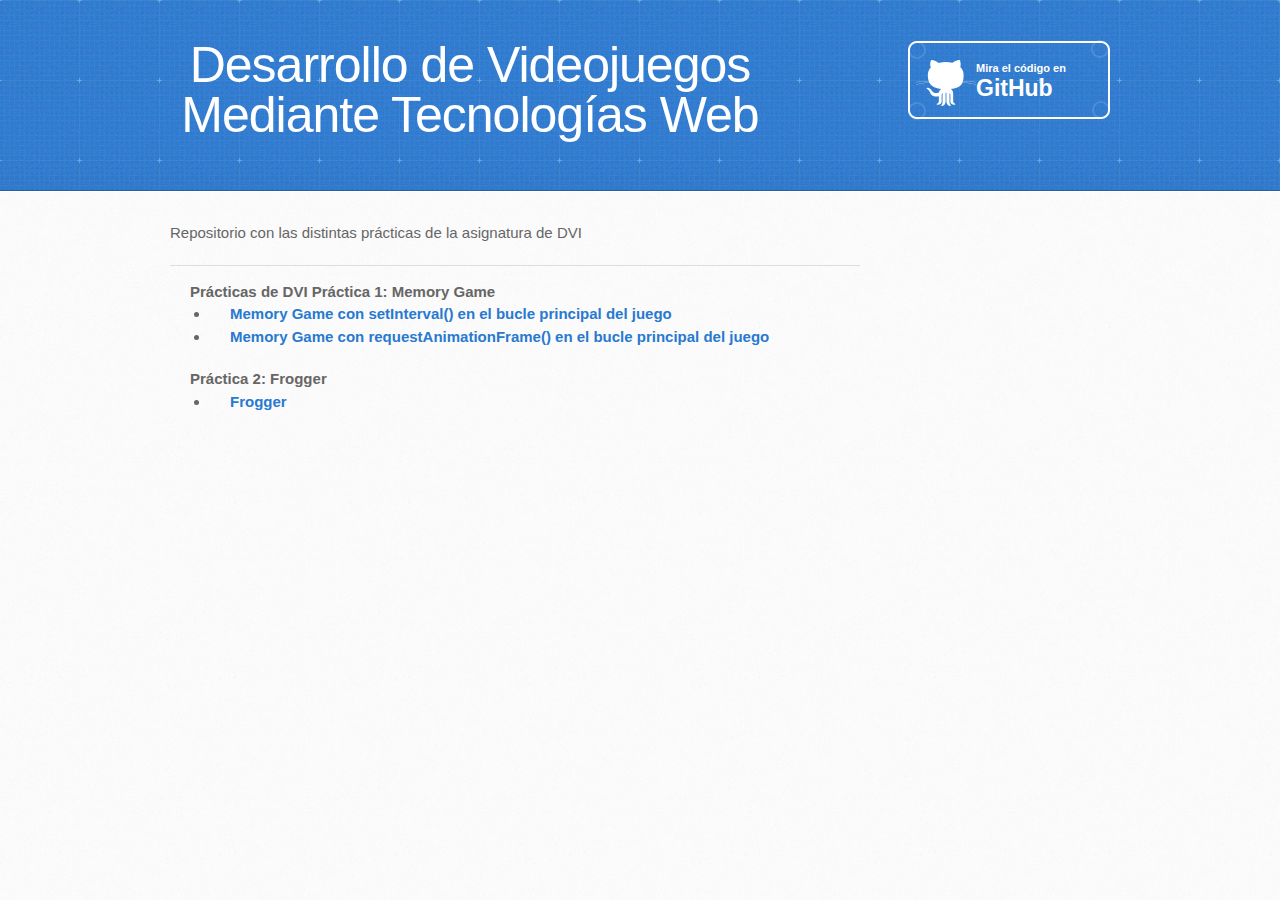
<file: index.html>
<!DOCTYPE html>
<html lang="en-us">

<head>
  <meta charset="UTF-8">
  <meta name="viewport" content="width=device-width, initial-scale=1">
  <link rel="stylesheet" type="text/css" href="assets/css/print.css" media="screen">
  <link href='https://fonts.googleapis.com/css?family=Open+Sans:400,700' rel='stylesheet' type='text/css'>
  <link rel="stylesheet" type="text/css" href="assets/css/stylesheet.css" media="screen">
  <link rel="stylesheet" type="text/css" href="assets/css/pygment_trac.css" media="screen">
  <title>Prácticas DVI - Ernesto Vivar</title>
</head>

<body>
  <header>
    <div class="inner">
      <h1>Desarrollo de Videojuegos Mediante Tecnologías Web</h1>
      <a href="https://github.com/evivar/Practicas_DVI" class="button">
        <small>Mira el código en</small>
        GitHub
      </a>
    </div>
  </header>
  <div id="content-wrapper">
    <div class="inner clearfix">
      <section id="main-content">
        <div id="home">
          <p> Repositorio con las distintas prácticas de la asignatura de DVI</p>
          <hr>
          <ul class="posts">
            <b>Prácticas de DVI</b>
            <b>Práctica 1: Memory Game</b>
            <ul>
              <li>
                <a href="MemoryGame%20setInterval/index.html">
                  Memory Game con setInterval() en el bucle principal del juego
                </a>
              </li>
              <li>
                <a href="MemoryGame/index.html">
                  Memory Game con requestAnimationFrame() en el bucle principal del juego
                </a>
              </li>
            </ul>
            <b>Práctica 2: Frogger</b>
            <ul>
              <li>
                <a href="Frogger/index.html">
                  Frogger
                </a>
              </li>
            </ul>
          </ul>
        </div>
      </section>
    </div>
  </div>
</body>

</html>
</file>
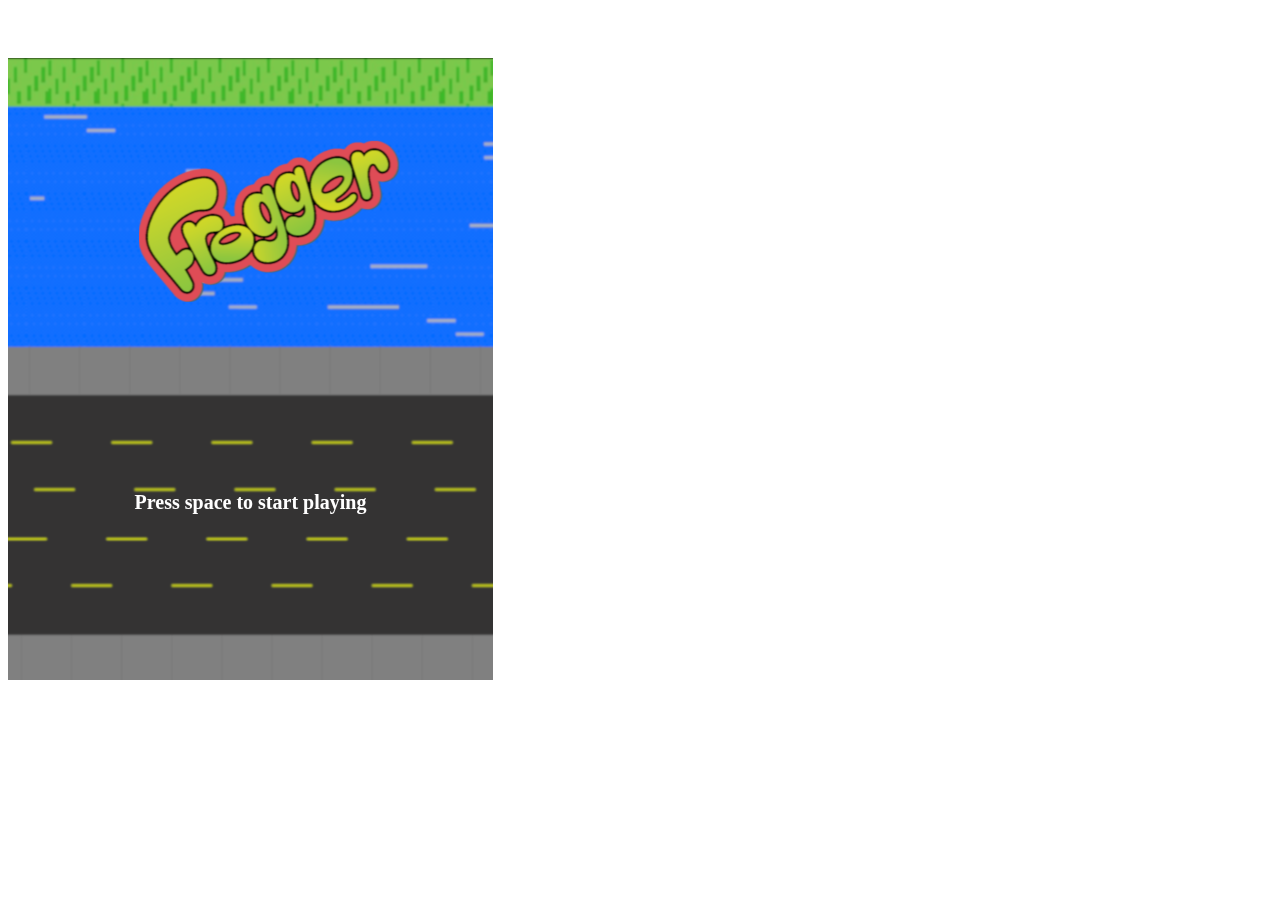
<file: Frogger/index.html>
<!DOCTYPE HTML>
<html lang="es-es">

<head>
    <meta charset="UTF-8" />
    <title>Frogger</title>
    <link rel="stylesheet" href="base.css" type="text/css" />
    <meta name="author" contente="Ernesto Vivar Laviña y Victor Gómez Jareño">
</head>

<body>
    <div>
        <div id='container'>
            <canvas id='game' width='485' height='622'></canvas>
        </div>
    </div>
    <!-- Spawner de enemigos -->
    <script src='spawner.js'></script>
    <!-- Mecanicas del juego -->
    <script src='engine.js'></script>
    <!-- Entidades del juego -->
    <script src='entities.js'></script>
    <!-- Desarrollo del juego -->
    <script src='game.js'></script>
    <!-- Niveles del juego(No se si se tienen que hacer) -->
    <script src='levels.js'></script>
</body>

</html>
</file>
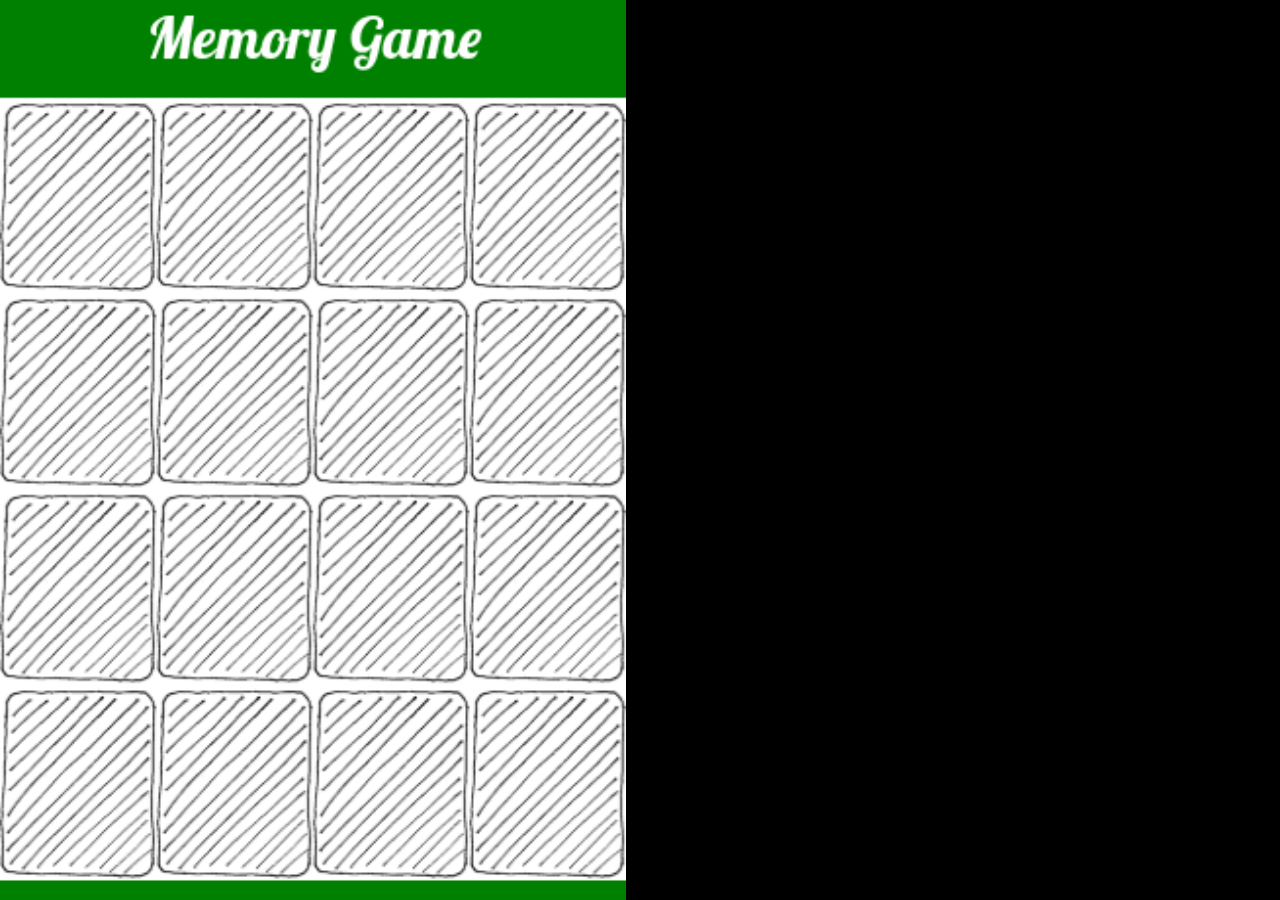
<file: MemoryGame setInterval/index.html>
<!DOCTYPE html">
<html>

<head>
	<meta http-equiv="Content-Type" content="text/html; charset=UTF-8" />

	<!-- He tocado el index cambiando lo de la fuente porque si no, me daba un error al cargar la pagina:
			Mixed Content: The page at 'https://evivar.github.io/Practicas_DVI/MemoryGame%20setInterval/index.html'
			was loaded over HTTPS, but requested an insecure stylesheet 'http://fonts.googleapis.com/css?family=Lobster'.
			This request has been blocked; the content must be served over HTTPS.
			Y dejandolo así no da ningun error
		-->
	<link href="https://fonts.googleapis.com/css?family=Lobster" rel="stylesheet">
	<title>DVI: Práctica 1</title>
	<meta name="apple-mobile-web-app-capable" content="yes" />
	<meta name="apple-mobile-web-app-status-bar-style" content="black" />
	<link rel="apple-touch-icon" sizes="57x57" href="apple-touch-icon-57x57.png" />
	<link rel="apple-touch-icon" sizes="114x114" href="apple-touch-icon-114x114.png" />
	<link rel="apple-touch-startup-image" href="apple-touch-splash.png" />
	<meta name="viewport" content="width=device-width, maximum-scale=1.0, initial-scale=1.0, user-scalable=no" />
	<link rel="stylesheet" href="css/practica1.css" />
</head>

<body>

	<div id="gamecontainer" class="fullscreen"></div>
	<script src="src/auxiliar.js"></script>
	<script src="src/practica1.js"></script>

	<!-- Para forzar la carga de las fuentes y que se puedan usar en el canvas  -->
	<script type="text/javascript">
		WebFontConfig = {
			google: {
				families: ['Lobster']
			},
			active: function () {
				start();
			}
		};
	</script>


</body>

</html>
</file>
<file: assets/css/print.css>
html, body, div, span, applet, object, iframe,
h1, h2, h3, h4, h5, h6, p, blockquote, pre,
a, abbr, acronym, address, big, cite, code,
del, dfn, em, img, ins, kbd, q, s, samp,
small, strike, strong, sub, sup, tt, var,
b, u, i, center,
dl, dt, dd, ol, ul, li,
fieldset, form, label, legend,
table, caption, tbody, tfoot, thead, tr, th, td,
article, aside, canvas, details, embed,
figure, figcaption, footer, header, hgroup,
menu, nav, output, ruby, section, summary,
time, mark, audio, video {
  padding: 0;
  margin: 0;
  font: inherit;
  font-size: 100%;
  vertical-align: baseline;
  border: 0;
}
/* HTML5 display-role reset for older browsers */
article, aside, details, figcaption, figure,
footer, header, hgroup, menu, nav, section {
  display: block;
}
body {
  line-height: 1;
}
ol, ul {
  list-style: none;
}
blockquote, q {
  quotes: none;
}
blockquote:before, blockquote:after,
q:before, q:after {
  content: '';
  content: none;
}
table {
  border-spacing: 0;
  border-collapse: collapse;
}
body {
  font-family: 'Helvetica Neue', Helvetica, Arial, serif;
  font-size: 13px;
  line-height: 1.5;
  color: #000;
}

a {
  font-weight: bold;
  color: #d5000d;
}

header {
  padding-top: 35px;
  padding-bottom: 10px;
}

header h1 {
  font-size: 48px;
  font-weight: bold;
  line-height: 1.2;
  color: #303030;
  letter-spacing: -1px;
}

header h2 {
  font-size: 24px;
  font-weight: normal;
  line-height: 1.3;
  color: #aaa;
  letter-spacing: -1px;
}
#downloads {
  display: none;
}
#main_content {
  padding-top: 20px;
}

code, pre {
  margin-bottom: 30px;
  font-family: Monaco, "Bitstream Vera Sans Mono", "Lucida Console", Terminal;
  font-size: 12px;
  color: #222;
}

code {
  padding: 0 3px;
}

pre {
  padding: 20px;
  overflow: auto;
  border: solid 1px #ddd;
}
pre code {
  padding: 0;
}

ul, ol, dl {
  margin-bottom: 20px;
}


/* COMMON STYLES */

table {
  width: 100%;
  border: 1px solid #ebebeb;
}

th {
  font-weight: 500;
}

td {
  font-weight: 300;
}

form {
  padding: 20px;
  background: #f2f2f2;

}


/* GENERAL ELEMENT TYPE STYLES */

h1 {
  font-size: 2.8em;
}

h2 {
  margin-bottom: 8px;
  font-size: 22px;
  font-weight: bold;
  color: #303030;
}

h3 {
  margin-bottom: 8px;
  font-size: 18px;
  font-weight: bold;
  color: #d5000d;
}

h4 {
  font-size: 16px;
  font-weight: bold;
  color: #303030;
}

h5 {
  font-size: 1em;
  color: #303030;
}

h6 {
  font-size: .8em;
  color: #303030;
}

p {
  margin-bottom: 20px;
  font-weight: 300;
}

a {
  text-decoration: none;
}

p a {
  font-weight: 400;
}

blockquote {
  padding: 0 0 0 30px;
  margin-bottom: 20px;
  font-size: 1.6em;
  border-left: 10px solid #e9e9e9;
}

ul li {
  padding-left: 20px;
  list-style-position: inside;
  list-style: disc;
}

ol li {
  padding-left: 3px;
  list-style-position: inside;
  list-style: decimal;
}

dl dd {
  font-style: italic;
  font-weight: 100;
}

footer {
  padding-top: 20px;
  padding-bottom: 30px;
  margin-top: 40px;
  font-size: 13px;
  color: #aaa;
}

footer a {
  color: #666;
}

/* MISC */
.clearfix:after {
  display: block;
  height: 0;
  clear: both;
  visibility: hidden;
  content: '.';
}

.clearfix {display: inline-block;}
* html .clearfix {height: 1%;}
.clearfix {display: block;}
</file>
<file: assets/css/pygment_trac.css>
.highlight  { background: #ffffff; }
.highlight .c { color: #999988; font-style: italic } /* Comment */
.highlight .err { color: #a61717; background-color: #e3d2d2 } /* Error */
.highlight .k { font-weight: bold } /* Keyword */
.highlight .o { font-weight: bold } /* Operator */
.highlight .cm { color: #999988; font-style: italic } /* Comment.Multiline */
.highlight .cp { color: #999999; font-weight: bold } /* Comment.Preproc */
.highlight .c1 { color: #999988; font-style: italic } /* Comment.Single */
.highlight .cs { color: #999999; font-weight: bold; font-style: italic } /* Comment.Special */
.highlight .gd { color: #000000; background-color: #ffdddd } /* Generic.Deleted */
.highlight .gd .x { color: #000000; background-color: #ffaaaa } /* Generic.Deleted.Specific */
.highlight .ge { font-style: italic } /* Generic.Emph */
.highlight .gr { color: #aa0000 } /* Generic.Error */
.highlight .gh { color: #999999 } /* Generic.Heading */
.highlight .gi { color: #000000; background-color: #ddffdd } /* Generic.Inserted */
.highlight .gi .x { color: #000000; background-color: #aaffaa } /* Generic.Inserted.Specific */
.highlight .go { color: #888888 } /* Generic.Output */
.highlight .gp { color: #555555 } /* Generic.Prompt */
.highlight .gs { font-weight: bold } /* Generic.Strong */
.highlight .gu { color: #800080; font-weight: bold; } /* Generic.Subheading */
.highlight .gt { color: #aa0000 } /* Generic.Traceback */
.highlight .kc { font-weight: bold } /* Keyword.Constant */
.highlight .kd { font-weight: bold } /* Keyword.Declaration */
.highlight .kn { font-weight: bold } /* Keyword.Namespace */
.highlight .kp { font-weight: bold } /* Keyword.Pseudo */
.highlight .kr { font-weight: bold } /* Keyword.Reserved */
.highlight .kt { color: #445588; font-weight: bold } /* Keyword.Type */
.highlight .m { color: #009999 } /* Literal.Number */
.highlight .s { color: #d14 } /* Literal.String */
.highlight .na { color: #008080 } /* Name.Attribute */
.highlight .nb { color: #0086B3 } /* Name.Builtin */
.highlight .nc { color: #445588; font-weight: bold } /* Name.Class */
.highlight .no { color: #008080 } /* Name.Constant */
.highlight .ni { color: #800080 } /* Name.Entity */
.highlight .ne { color: #990000; font-weight: bold } /* Name.Exception */
.highlight .nf { color: #990000; font-weight: bold } /* Name.Function */
.highlight .nn { color: #555555 } /* Name.Namespace */
.highlight .nt { color: #000080 } /* Name.Tag */
.highlight .nv { color: #008080 } /* Name.Variable */
.highlight .ow { font-weight: bold } /* Operator.Word */
.highlight .w { color: #bbbbbb } /* Text.Whitespace */
.highlight .mf { color: #009999 } /* Literal.Number.Float */
.highlight .mh { color: #009999 } /* Literal.Number.Hex */
.highlight .mi { color: #009999 } /* Literal.Number.Integer */
.highlight .mo { color: #009999 } /* Literal.Number.Oct */
.highlight .sb { color: #d14 } /* Literal.String.Backtick */
.highlight .sc { color: #d14 } /* Literal.String.Char */
.highlight .sd { color: #d14 } /* Literal.String.Doc */
.highlight .s2 { color: #d14 } /* Literal.String.Double */
.highlight .se { color: #d14 } /* Literal.String.Escape */
.highlight .sh { color: #d14 } /* Literal.String.Heredoc */
.highlight .si { color: #d14 } /* Literal.String.Interpol */
.highlight .sx { color: #d14 } /* Literal.String.Other */
.highlight .sr { color: #009926 } /* Literal.String.Regex */
.highlight .s1 { color: #d14 } /* Literal.String.Single */
.highlight .ss { color: #990073 } /* Literal.String.Symbol */
.highlight .bp { color: #999999 } /* Name.Builtin.Pseudo */
.highlight .vc { color: #008080 } /* Name.Variable.Class */
.highlight .vg { color: #008080 } /* Name.Variable.Global */
.highlight .vi { color: #008080 } /* Name.Variable.Instance */
.highlight .il { color: #009999 } /* Literal.Number.Integer.Long */

.type-csharp .highlight .k { color: #0000FF }
.type-csharp .highlight .kt { color: #0000FF }
.type-csharp .highlight .nf { color: #000000; font-weight: normal }
.type-csharp .highlight .nc { color: #2B91AF }
.type-csharp .highlight .nn { color: #000000 }
.type-csharp .highlight .s { color: #A31515 }
.type-csharp .highlight .sc { color: #A31515 }
</file>
<file: Frogger/base.css>
#container {
    padding-top: 50px;
    margin: 0 auto;
    width: 485px;
    float: left;
}

#left{
    float: left;
    width: 300px;
    margin: 50px;
}

/* Give canvas a background */
canvas {
    background-color: black;
}

a {
    text-decoration: none;
    color: black;
}
</file>
<file: MemoryGame setInterval/css/practica1.css>
.fullscreen {
	position: absolute;
	top: 0;
	left: 0;
	display: block;
	padding: 0;
	border: 0;
	margin: 0;
	overflow: hidden;
	width: 100%;
	height: 100%;
	background-color: black;
	color: white;
}

.canvas {
	position: absolute;
	top: 0;
	left: 0;
	display: block;
	padding: 0;
	border: 0;
	margin: 0;
	overflow: hidden;
	height: 100%;
	width: auto;
	background-color: green;
	-webkit-tap-highlight-color: rgba(0, 0, 0, 0);
}
</file>
<file: assets/css/stylesheet.css>
/*! normalize.css v3.0.2 | MIT License | git.io/normalize */

/**
 * 1. Set default font family to sans-serif.
 * 2. Prevent iOS text size adjust after orientation change, without disabling
 *    user zoom.
 */

html {
  font-family: sans-serif; /* 1 */
  -webkit-text-size-adjust: 100%; /* 2 */
  -ms-text-size-adjust: 100%; /* 2 */
}

/**
 * Remove default margin.
 */

body {
  margin: 0;
}

/* HTML5 display definitions
   ========================================================================== */

/**
 * Correct `block` display not defined for any HTML5 element in IE 8/9.
 * Correct `block` display not defined for `details` or `summary` in IE 10/11
 * and Firefox.
 * Correct `block` display not defined for `main` in IE 11.
 */

article,
aside,
details,
figcaption,
figure,
footer,
header,
hgroup,
main,
menu,
nav,
section,
summary {
  display: block;
}

/**
 * 1. Correct `inline-block` display not defined in IE 8/9.
 * 2. Normalize vertical alignment of `progress` in Chrome, Firefox, and Opera.
 */

audio,
canvas,
progress,
video {
  display: inline-block; /* 1 */
  vertical-align: baseline; /* 2 */
}

/**
 * Prevent modern browsers from displaying `audio` without controls.
 * Remove excess height in iOS 5 devices.
 */

audio:not([controls]) {
  display: none;
  height: 0;
}

/**
 * Address `[hidden]` styling not present in IE 8/9/10.
 * Hide the `template` element in IE 8/9/11, Safari, and Firefox < 22.
 */

[hidden],
template {
  display: none;
}

/* Links
   ========================================================================== */

/**
 * Remove the gray background color from active links in IE 10.
 */

a {
  background-color: transparent;
}

/**
 * Improve readability when focused and also mouse hovered in all browsers.
 */

a:active,
a:hover {
  outline: 0;
}

/* Text-level semantics
   ========================================================================== */

/**
 * Address styling not present in IE 8/9/10/11, Safari, and Chrome.
 */

abbr[title] {
  border-bottom: 1px dotted;
}

/**
 * Address style set to `bolder` in Firefox 4+, Safari, and Chrome.
 */

b,
strong {
  font-weight: bold;
}

/**
 * Address styling not present in Safari and Chrome.
 */

dfn {
  font-style: italic;
}

/**
 * Address variable `h1` font-size and margin within `section` and `article`
 * contexts in Firefox 4+, Safari, and Chrome.
 */

h1 {
  margin: 0.67em 0;
  font-size: 20px;
}

/**
 * Address styling not present in IE 8/9.
 */

mark {
  color: #000;
  background: #ff0;
}

/**
 * Address inconsistent and variable font size in all browsers.
 */

small {
  font-size: 80%;
}

/**
 * Prevent `sub` and `sup` affecting `line-height` in all browsers.
 */

sub,
sup {
  position: relative;
  font-size: 75%;
  line-height: 0;
  vertical-align: baseline;
}

sup {
  top: -0.5em;
}

sub {
  bottom: -0.25em;
}

/* Embedded content
   ========================================================================== */

/**
 * Remove border when inside `a` element in IE 8/9/10.
 */

img {
  border: 0;
}

/**
 * Correct overflow not hidden in IE 9/10/11.
 */

svg:not(:root) {
  overflow: hidden;
}

/* Grouping content
   ========================================================================== */

/**
 * Address margin not present in IE 8/9 and Safari.
 */

figure {
  margin: 1em 40px;
}

/**
 * Address differences between Firefox and other browsers.
 */

hr {
  height: 0;
  -moz-box-sizing: content-box;
  box-sizing: content-box;
}

/**
 * Contain overflow in all browsers.
 */

pre {
  overflow: auto;
}

/**
 * Address odd `em`-unit font size rendering in all browsers.
 */

code,
kbd,
pre,
samp {
  font-family: monospace, monospace;
  font-size: 1em;
}

/* Forms
   ========================================================================== */

/**
 * Known limitation: by default, Chrome and Safari on OS X allow very limited
 * styling of `select`, unless a `border` property is set.
 */

/**
 * 1. Correct color not being inherited.
 *    Known issue: affects color of disabled elements.
 * 2. Correct font properties not being inherited.
 * 3. Address margins set differently in Firefox 4+, Safari, and Chrome.
 */

button,
input,
optgroup,
select,
textarea {
  margin: 0; /* 3 */
  font: inherit; /* 2 */
  color: inherit; /* 1 */
}

/**
 * Address `overflow` set to `hidden` in IE 8/9/10/11.
 */

button {
  overflow: visible;
}

/**
 * Address inconsistent `text-transform` inheritance for `button` and `select`.
 * All other form control elements do not inherit `text-transform` values.
 * Correct `button` style inheritance in Firefox, IE 8/9/10/11, and Opera.
 * Correct `select` style inheritance in Firefox.
 */

button,
select {
  text-transform: none;
}

/**
 * 1. Avoid the WebKit bug in Android 4.0.* where (2) destroys native `audio`
 *    and `video` controls.
 * 2. Correct inability to style clickable `input` types in iOS.
 * 3. Improve usability and consistency of cursor style between image-type
 *    `input` and others.
 */

button,
html input[type="button"], /* 1 */
input[type="reset"],
input[type="submit"] {
  -webkit-appearance: button; /* 2 */
  cursor: pointer; /* 3 */
}

/**
 * Re-set default cursor for disabled elements.
 */

button[disabled],
html input[disabled] {
  cursor: default;
}

/**
 * Remove inner padding and border in Firefox 4+.
 */

button::-moz-focus-inner,
input::-moz-focus-inner {
  padding: 0;
  border: 0;
}

/**
 * Address Firefox 4+ setting `line-height` on `input` using `!important` in
 * the UA stylesheet.
 */

input {
  line-height: normal;
}

/**
 * It's recommended that you don't attempt to style these elements.
 * Firefox's implementation doesn't respect box-sizing, padding, or width.
 *
 * 1. Address box sizing set to `content-box` in IE 8/9/10.
 * 2. Remove excess padding in IE 8/9/10.
 */

input[type="checkbox"],
input[type="radio"] {
  box-sizing: border-box; /* 1 */
  padding: 0; /* 2 */
}

/**
 * Fix the cursor style for Chrome's increment/decrement buttons. For certain
 * `font-size` values of the `input`, it causes the cursor style of the
 * decrement button to change from `default` to `text`.
 */

input[type="number"]::-webkit-inner-spin-button,
input[type="number"]::-webkit-outer-spin-button {
  height: auto;
}

/**
 * 1. Address `appearance` set to `searchfield` in Safari and Chrome.
 * 2. Address `box-sizing` set to `border-box` in Safari and Chrome
 *    (include `-moz` to future-proof).
 */

input[type="search"] {
  -webkit-box-sizing: content-box; /* 2 */
  -moz-box-sizing: content-box;
  box-sizing: content-box;
  -webkit-appearance: textfield; /* 1 */
}

/**
 * Remove inner padding and search cancel button in Safari and Chrome on OS X.
 * Safari (but not Chrome) clips the cancel button when the search input has
 * padding (and `textfield` appearance).
 */

input[type="search"]::-webkit-search-cancel-button,
input[type="search"]::-webkit-search-decoration {
  -webkit-appearance: none;
}

/**
 * Define consistent border, margin, and padding.
 */

fieldset {
  padding: 0.35em 0.625em 0.75em;
  margin: 0 2px;
  border: 1px solid #c0c0c0;
}

/**
 * 1. Correct `color` not being inherited in IE 8/9/10/11.
 * 2. Remove padding so people aren't caught out if they zero out fieldsets.
 */

legend {
  padding: 0; /* 2 */
  border: 0; /* 1 */
}

/**
 * Remove default vertical scrollbar in IE 8/9/10/11.
 */

textarea {
  overflow: auto;
}

/**
 * Don't inherit the `font-weight` (applied by a rule above).
 * NOTE: the default cannot safely be changed in Chrome and Safari on OS X.
 */

optgroup {
  font-weight: bold;
}

/* Tables
   ========================================================================== */

/**
 * Remove most spacing between table cells.
 */

table {
  border-spacing: 0;
  border-collapse: collapse;
}

td,
th {
  padding: 0;
}

/* LAYOUT STYLES */
body {
  font-family: 'Helvetica Neue', Helvetica, Arial, serif;
  font-size: 15px;
  font-weight: 400;
  line-height: 1.5;
  color: #666;
  background: #fafafa url(../images/body-bg.jpg) 0 0 repeat;
}

p {
  margin-top: 0;
}

a {
  color: #2879d0;
}
a:hover {
  color: #2268b2;
}

header {
  padding-top: 40px;
  padding-bottom: 40px;
  font-family: 'Architects Daughter', 'Helvetica Neue', Helvetica, Arial, serif;
  background: #2e7bcf url(../images/header-bg.jpg) 0 0 repeat-x;
  border-bottom: solid 1px #275da1;
}

header h1 {
  width: 600px;
  margin-top: 0;
  margin-bottom: 0.2em;
  font-size: 50px;
  font-weight: normal;
  text-align: center;
  line-height: 1;
  color: #fff;
  letter-spacing: -1px;
}

header h2 {
  width: 540px;
  margin-top: 0;
  margin-bottom: 0;
  font-size: 26px;
  font-weight: normal;
  line-height: 1.3;
  color: #9ddcff;
  letter-spacing: 0;
}

.inner {
  position: relative;
  width: 940px;
  margin: 0 auto;
}

#content-wrapper {
  padding-top: 30px;
  border-top: solid 1px #fff;
}

#main-content {
  float: left;
  width: 690px;
}

#main-content img {
  max-width: 100%;
}

aside#sidebar {
  float: right;
  width: 200px;
  min-height: 504px;
  padding-left: 20px;
  font-size: 12px;
  line-height: 1.3;
  background: transparent url(../images/sidebar-bg.jpg) 0 0 no-repeat;
}

aside#sidebar p.repo-owner,
aside#sidebar p.repo-owner a {
  font-weight: bold;
}

#downloads {
  margin-bottom: 40px;
}

a.button {
  width: 134px;
  height: 58px;
  padding-top: 22px;
  padding-left: 68px;
  font-family: 'Architects Daughter', 'Helvetica Neue', Helvetica, Arial, serif;
  font-size: 23px;
  line-height: 1.2;
  color: #fff;
}
a.button small {
  display: block;
  font-size: 11px;
}
header a.button {
  position: absolute;
  top: 0;
  right: 0;
  background: transparent url(../images/github-button.png) 0 0 no-repeat;
}
aside a.button {
  display: block;
  width: 138px;
  padding-left: 64px;
  margin-bottom: 20px;
  font-size: 21px;
  background: transparent url(../images/download-button.png) 0 0 no-repeat;
}

code, pre {
  margin-bottom: 30px;
  font-family: Monaco, "Bitstream Vera Sans Mono", "Lucida Console", Terminal, monospace;
  font-size: 13px;
  color: #222;
}

code {
  padding: 0 3px;
  background-color: #f2f8fc;
  border: solid 1px #dbe7f3;
}

pre {
  padding: 20px;
  overflow: auto;
  text-shadow: none;
  background: #fff;
  border: solid 1px #f2f2f2;
}
pre code {
  padding: 0;
  color: #2879d0;
  background-color: #fff;
  border: none;
}

ul, ol, dl {
  margin-bottom: 20px;
}


/* COMMON STYLES */

hr {
  height: 0;
  margin-top: 1em;
  margin-bottom: 1em;
  border: 0;
  border-top: solid 1px #ddd;
}

table {
  width: 100%;
  border: 1px solid #ebebeb;
}

th {
  font-weight: 500;
}

td {
  font-weight: 300;
  text-align: center;
  border: 1px solid #ebebeb;
}

form {
  padding: 20px;
  background: #f2f2f2;

}

.info{
  text-align: center;
}

.right{
  float: right;
}

.titulo{
  font-size: 35px;
  text-align: center;
}


/* GENERAL ELEMENT TYPE STYLES */

#main-content h1 {
  margin-top: 0;
  margin-bottom: 0;
  font-family: 'Architects Daughter', 'Helvetica Neue', Helvetica, Arial, serif;
  font-size: 2.8em;
  font-weight: normal;
  color: #474747;
  text-indent: 6px;
  letter-spacing: -1px;
}

#main-content h1:before {
  padding-right: 0.3em;
  margin-left: -0.9em;
  color: #9ddcff;
  content: "/";
}

#main-content h2 {
  margin-bottom: 8px;
  font-family: 'Architects Daughter', 'Helvetica Neue', Helvetica, Arial, serif;
  font-size: 22px;
  font-weight: bold;
  color: #474747;
  text-indent: 4px;
}
#main-content h2:before {
  padding-right: 0.3em;
  margin-left: -1.5em;
  content: "//";
  color: #9ddcff;
}

#main-content h3 {
  margin-top: 24px;
  margin-bottom: 8px;
  font-family: 'Architects Daughter', 'Helvetica Neue', Helvetica, Arial, serif;
  font-size: 18px;
  font-weight: bold;
  color: #474747;
  text-indent: 3px;
}

#main-content h3:before {
  padding-right: 0.3em;
  margin-left: -2em;
  content: "///";
  color: #9ddcff;
}

#main-content h4 {
  margin-bottom: 8px;
  font-family: 'Architects Daughter', 'Helvetica Neue', Helvetica, Arial, serif;
  font-size: 15px;
  font-weight: bold;
  color: #474747;
  text-indent: 3px;
}

h4:before {
  padding-right: 0.3em;
  margin-left: -2.8em;
  content: "////";
  color: #9ddcff;
}

#main-content h5 {
  margin-bottom: 8px;
  font-family: 'Architects Daughter', 'Helvetica Neue', Helvetica, Arial, serif;
  font-size: 14px;
  color: #474747;
  text-indent: 3px;
}
h5:before {
  padding-right: 0.3em;
  margin-left: -3.2em;
  content: "/////";
  color: #9ddcff;
}

#main-content h6 {
  margin-bottom: 8px;
  font-family: 'Architects Daughter', 'Helvetica Neue', Helvetica, Arial, serif;
  font-size: .8em;
  color: #474747;
  text-indent: 3px;
}
h6:before {
  padding-right: 0.3em;
  margin-left: -3.7em;
  content: "//////";
  color: #9ddcff;
}

p {
  margin-bottom: 20px;
}

a {
  text-decoration: none;
}

p a {
  font-weight: 400;
}

blockquote {
  padding: 0 0 0 30px;
  margin-bottom: 20px;
  font-size: 1.6em;
  border-left: 10px solid #e9e9e9;
}

ul {
  list-style-position: inside;
  list-style: disc;
  padding-left: 20px;
}

ol {
  list-style-position: inside;
  list-style: decimal;
  padding-left: 3px;
}

dl dd {
  font-style: italic;
  font-weight: 100;
}

/* MISC */
.clearfix:after {
  display: block;
  height: 0;
  clear: both;
  visibility: hidden;
  content: '.';
}

.clearfix {display: inline-block;}
* html .clearfix {height: 1%;}
.clearfix {display: block;}

/* #Media Queries
================================================== */

/* Smaller than standard 960 (devices and browsers) */
@media only screen and (max-width: 959px) { }

/* Tablet Portrait size to standard 960 (devices and browsers) */
@media only screen and (min-width: 768px) and (max-width: 959px) {
  .inner {
    width: 740px;
  }
  header h1, header h2 {
    width: 340px;
  }
  header h1 {
    font-size: 60px;
  }
  header h2 {
    font-size: 30px;
  }
  #main-content {
    width: 490px;
  }
  #main-content h1:before,
  #main-content h2:before,
  #main-content h3:before,
  #main-content h4:before,
  #main-content h5:before,
  #main-content h6:before {
    padding-right: 0;
    margin-left: 0;
    content: none;
  }
}

/* All Mobile Sizes (devices and browser) */
@media only screen and (max-width: 767px) {
  .inner {
    width: 93%;
  }
  header {
    padding: 20px 0;
  }
  header .inner {
    position: relative;
  }
  header h1, header h2 {
    width: 100%;
  }
  header h1 {
    font-size: 48px;
  }
  header h2 {
    font-size: 24px;
  }
  header a.button {
    position: relative;
    display: inline-block;
    width: auto;
    height: auto;
    padding: 5px 10px;
    margin-top: 15px;
    font-size: 13px;
    line-height: 1;
    color: #2879d0;
    text-align: center;
    background-color: #9ddcff;
    background-image: none;
    border-radius: 5px;
    -moz-border-radius: 5px;
    -webkit-border-radius: 5px;
  }
  header a.button small {
    display: inline;
    font-size: 13px;
  }
  #main-content,
  aside#sidebar {
    float: none;
    width: 100% ! important;
  }
  aside#sidebar {
    min-height: 0;
    padding: 20px 0;
    margin-top: 20px;
    background-image: none;
    border-top: solid 1px #ddd;
  }
  aside#sidebar a.button {
    display: none;
  }
  #main-content h1:before,
  #main-content h2:before,
  #main-content h3:before,
  #main-content h4:before,
  #main-content h5:before,
  #main-content h6:before {
    padding-right: 0;
    margin-left: 0;
    content: none;
  }
}

/* Mobile Landscape Size to Tablet Portrait (devices and browsers) */
@media only screen and (min-width: 480px) and (max-width: 767px) { }

/* Mobile Portrait Size to Mobile Landscape Size (devices and browsers) */
@media only screen and (max-width: 479px) { }
</file>
